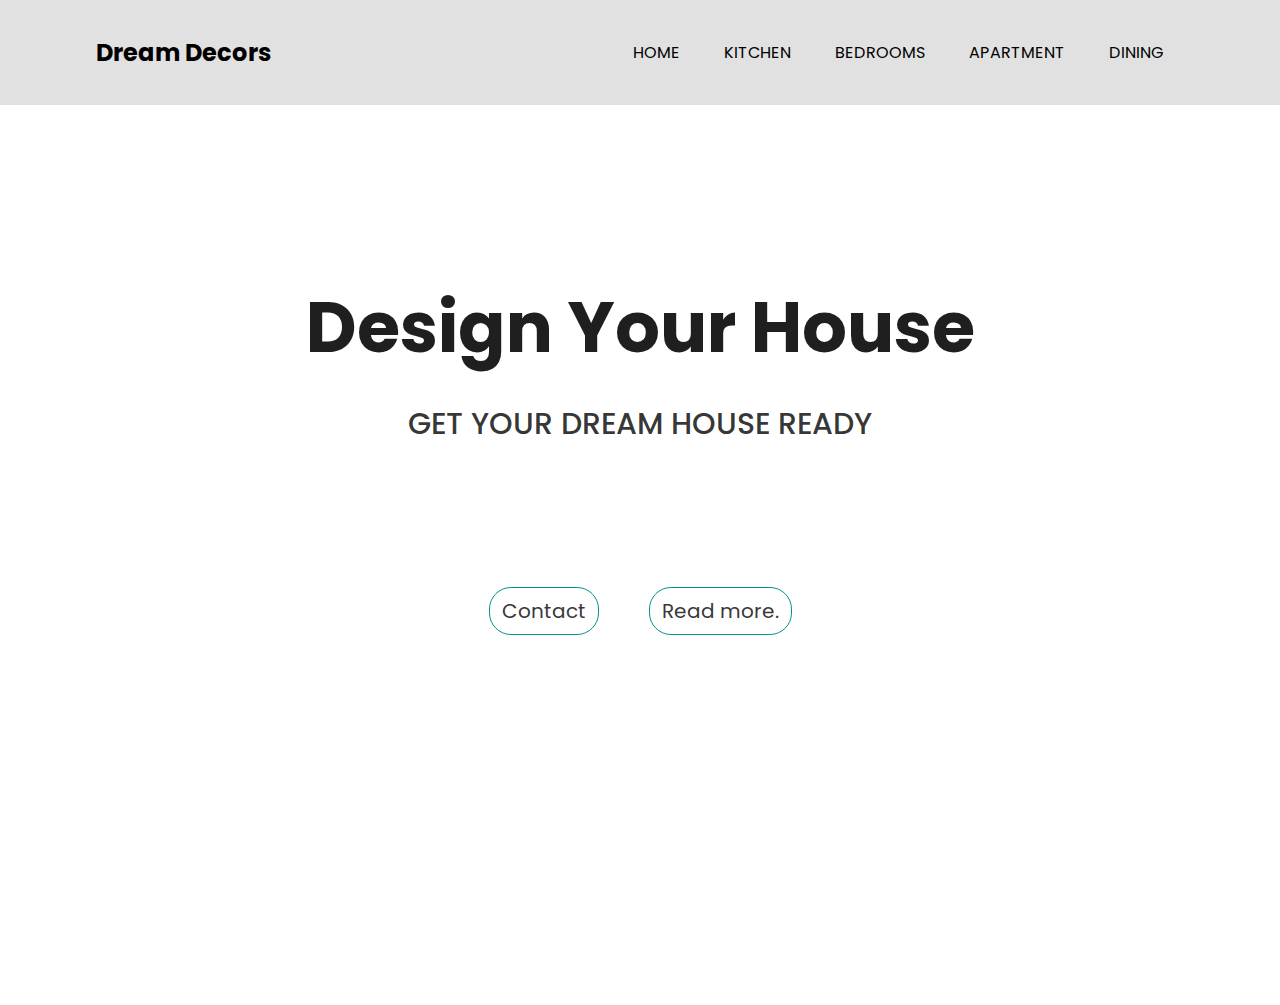
<file: landingpage/index.html>
<!DOCTYPE html>
<html lang="en">
<head>
    <meta charset="UTF-8">
    <meta name="viewport" content="width=device-width, initial-scale=1.0">
    <title>landing page</title>
    <link rel="stylesheet"  href="style.css">
</head>
<body>
    <header>
        <div class="banner">
        <nav class="navbar">
         <h2>Dream Decors</h2>
            <ul>
                <li><a href="#">Home</a></li>
                <li><a href="#">Kitchen</a></li>
                <li><a href="#">Bedrooms</a></li>
                <li><a href="#">Apartment</a></li>
                <li><a href="#">Dining</a></li>
            </ul>
            </nav>
        </div>
        <div class="main">
        <div class="center_text">
            <h1>Design Your House</h1>
            <p>GET YOUR DREAM HOUSE READY</p>

            <div class="btn">
            <a href="#" id="bt1">Contact</a>
            <a href="#" id="bt2">Read more.</a>
            </div>
            
        </div>

    </div>
    </header>
</body>
</html>
</file>
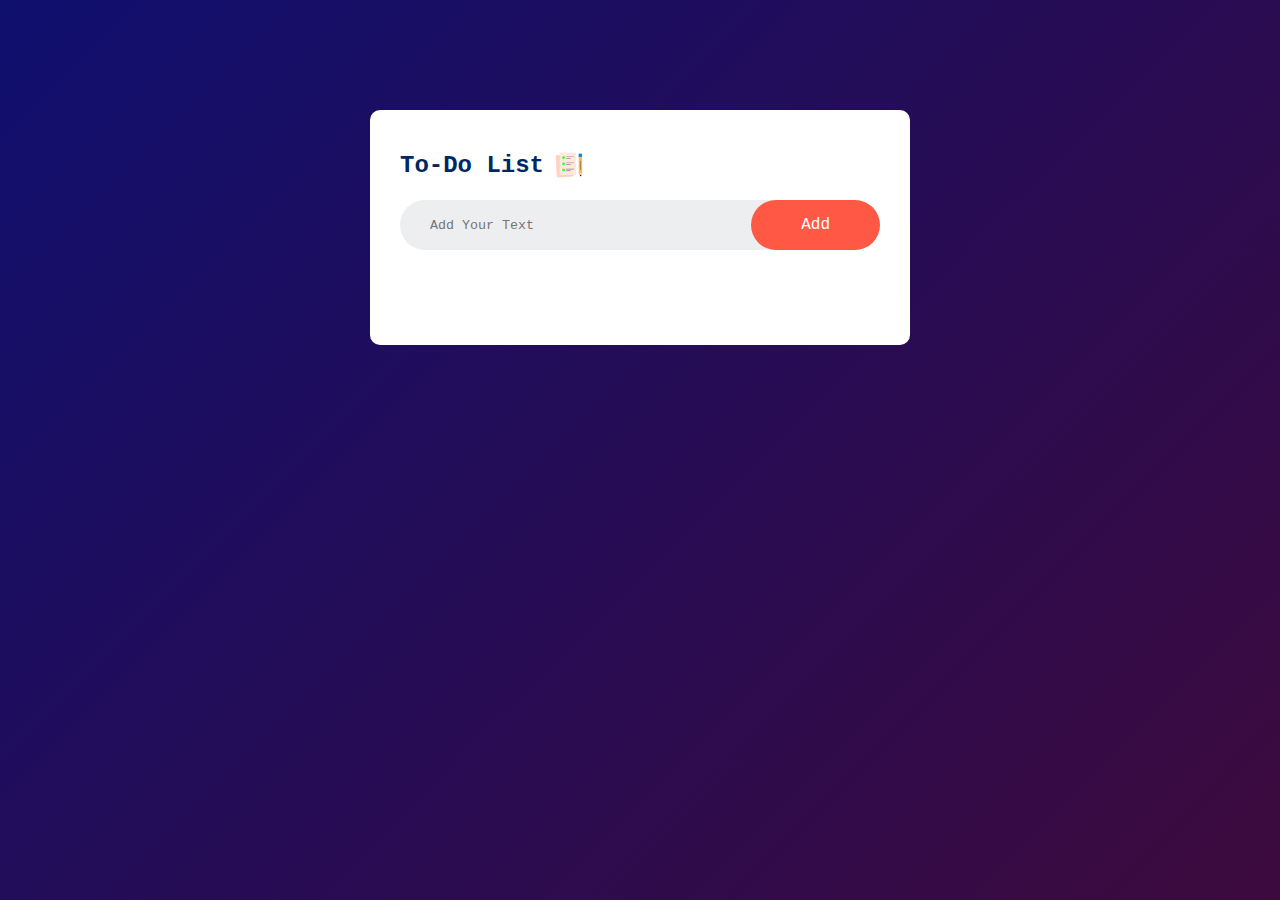
<file: to-do-app/index.html>
<!DOCTYPE html>
<html>
<head>
    <meta charset="UTF-8">
    <meta name="viewport" content="width=device-width, initial-scale=1.0">
    <title>TO-DO List</title>
    <link rel="stylesheet" href="style.css">
</head>
<body>
   <div class="container">
    <div class="todo">
        <h2>To-Do List<img src="images/icon.png" alt="iconimg"></h2>
        <div class="row">
            <input type="text" id="input-box" placeholder="Add Your Text">
            <button onclick="addTask()">Add</button>
        </div>
        <ul id="list-container">
            <!--<li class="checked">Task 1</li>
            <li>Task 2</li>
            <li>Task 3</li>-->
        </ul>
    </div>
   </div>
   <script src="script.js"></script>
</body>
</html>
</file>
<file: landingpage/style.css>
@import url('https://fonts.googleapis.com/css2?family=Poppins:wght@200;300;400;500;600;700&display=swap');

*{
    padding: 0px;
    margin: 0px;
    box-sizing: border-box;
    font-family: "Poppins";
}
body {
    height: 100%;
    width: 100%;

}
.banner{
    width: 100%;
    height: 100%;
    background-color: #31313125;
}
.navbar{
   width: 85%;
   margin: auto;
   padding: 35px 0;
   justify-content:space-between;
   align-items: center;
   display: flex;
}
.main{
    height: 100vh;
    width: 100%;
    background-image: url("https://images.unsplash.com/photo-1556228453-efd6c1ff04f6?ixlib=rb-4.0.3&ixid=M3wxMjA3fDB8MHxwaG90by1wYWdlfHx8fGVufDB8fHx8fA%3D%3D&auto=format&fit=crop&w=1170&q=80");
    background-repeat: no-repeat;
    background-size: cover;
    background-position: center;
}
.navbar ul li{
    list-style: none;
    display: inline-block;
    margin: 0 20px;
    position: relative;
}
.navbar ul li a{
    text-decoration: none;
    color: #000000;
    text-transform: uppercase;
}
.navbar ul li::after{
    content: '';
    height: 3px;
    width: 0;
    background: #009688;
    position: absolute;
    left: 0;
    bottom: -10px;
    transition: 0.5s;
}
.navbar ul li:hover::after{
    width: 100%;
}
.center_text{
    display: flex;
    flex-direction: column;
    justify-content: center;
    align-items: center;
    height:inherit;
    gap: 10px;
}
.btn{
    margin-top: 100px;
    display: flex;
    gap: 50px;
}
.btn a{
    text-decoration: none;
    color: #393939;
    background: transparent;
    padding: 8px 12px ;
    border-radius: 22px;
    margin-top: 30px;
    font-size: 20px;
    border: 1px solid #009688;
    transition: all 0.5s ease;
}
.btn a:hover{
    border: none;
    background: #009688;
    color: #fff;
}
.center_text h1{
    margin-top: -200px;
    font-size: 70px;
    color: #000000e0; 
}
.center_text p{
    margin-top: 10px;
    font-size: 30px;
    color: #000000cb;
    font-weight: 500;
}
</file>
<file: to-do-app/style.css>
*{
    margin: 0;
    padding: 0%;
    font-family:'Courier New', Courier, monospace;
    box-sizing: border-box;
}
.container{
    width: 100%;
    min-height: 100vh;
    background: linear-gradient(135deg,rgb(15, 15, 110),rgb(61, 10, 61));
    padding: 10px;
}
.todo{
    width: 100%;
    max-width: 540px;
    background: #fff;
    margin: 100px auto 20px;
    padding: 40px 30px 70px;
    border-radius: 10px;
}
.todo h2{
    color: #002765;
    display: flex;
    align-items: center;
    margin-bottom: 20px;
}
.todo h2 img {
    width: 30px;
    margin-left: 10px;
}
.row{
    display: flex;
    align-items: center;
    justify-content: space-between;
    background: #edeef0;
    border-radius: 30px;
    padding-left: 20px;
    margin-bottom: 25px;
}
input{
    flex: 1;
    border: none;
    outline: none;
    background: transparent;
    font-weight: 14px;
    padding: 10px;
}
button{
    border: none;
    outline: none;
    padding: 16px 50px;
    background: #ff5945;
    color: #fff;
    font-size: 16px;
    cursor: pointer;
    border-radius: 40px;
}
ul li{
    list-style: none;
    font-size: 17px;
    padding: 12px 8px 12px 50px;
    user-select: none;
    cursor: pointer;
    position: relative;
}
ul li::before{
    content: '';
    position: absolute;
    height: 28px;
    width: 28px;
    border-radius: 50%;
    background-image: url(images/unchecked.png);
    background-size: cover;
    background-position: center;
    top: 11%;
    left: 8px;
}
ul li.checked{
    color: #555;
    text-decoration: line-through;


}
ul li.checked::before{
    background-image: url(images/checked.png);
}
ul li span{
    position: absolute;
    right: 0;
    top: 5px;
    width: 40px;
    height: 40px;
    font-size: 22px;
    color: #555;
    line-height: 40px;
    text-align: center;
    border-radius: 50%;
}
ul li span:hover{
    background: #edeef0;

}
</file>
